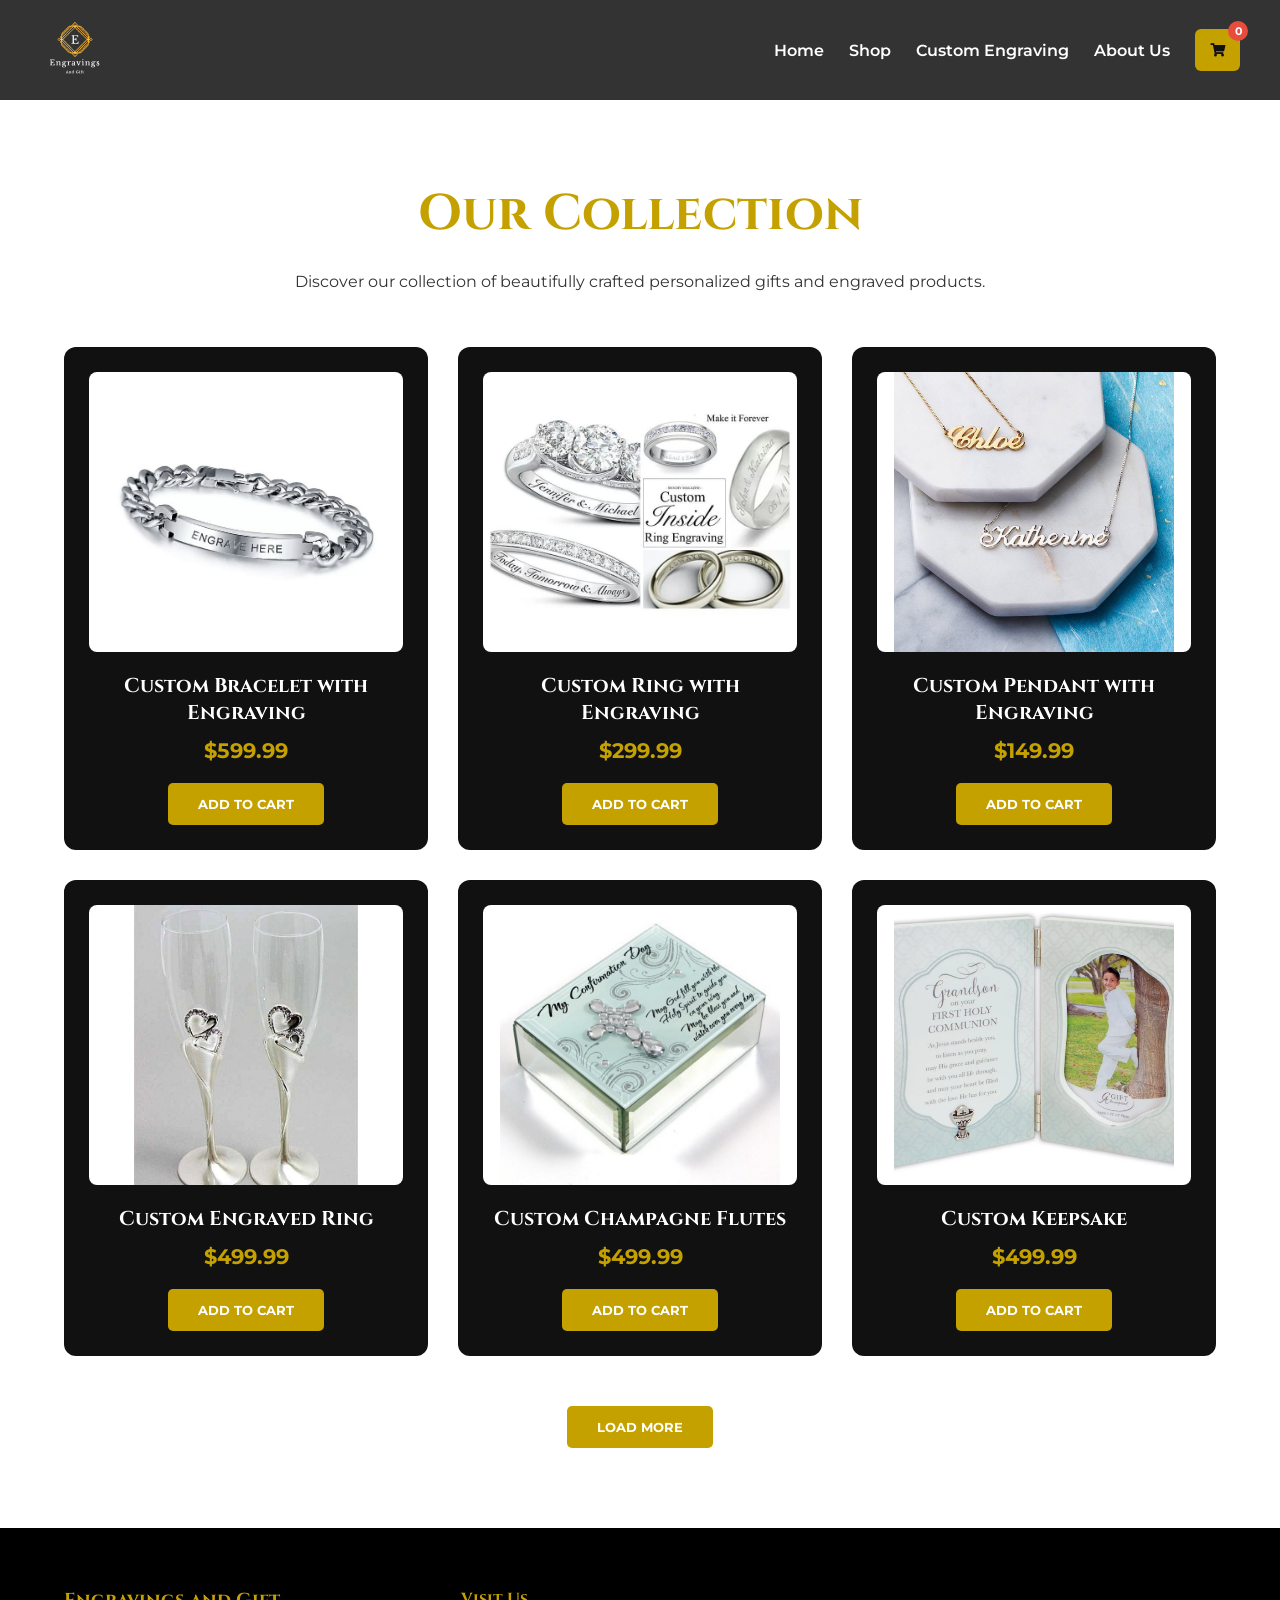
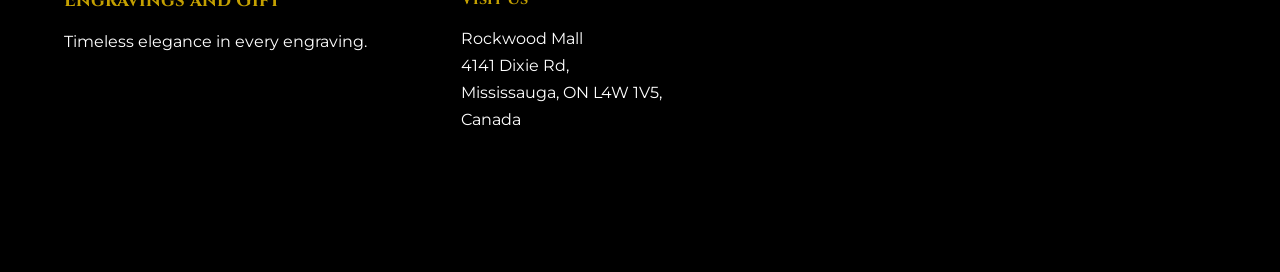
<file: prooduct-page.html>
<!DOCTYPE html>
<html lang="en">

<head>

    <meta charset="UTF-8">

    <meta
        name="viewport"
        content="width=device-width, initial-scale=1.0"
    >

    <title>
        Shop | Engravings and Gift
    </title>

    <link
        rel="shortcut icon"
        href="./logo-transparent.svg"
        type="image/x-icon"
    >

    <link
        rel="stylesheet"
        href="./prooduct-page.css"
    >

    <link
        rel="stylesheet"
        href="https://cdnjs.cloudflare.com/ajax/libs/font-awesome/5.15.3/css/all.min.css"
    >

    <link
        href="https://fonts.googleapis.com/css2?family=Cinzel:wght@400;700&family=Lora:wght@400;700&family=Merriweather:wght@400;700&family=Montserrat:wght@400;600;700&display=swap"
        rel="stylesheet"
    >

    <link
        rel="stylesheet"
        href="https://fonts.googleapis.com/css2?family=Material+Symbols+Outlined:opsz,wght,FILL,GRAD@20..48,100..700,0..1,-50..200&icon_names=close,menu"
    >

    <script
        src="./prooduct-page.js"
        defer
    ></script>

</head>


<body>


    <!-- ==================== HEADER ==================== -->

    <header class="header">

        <div class="logo">

            <a href="./index.html">

                <img
                    src="./logo-transparent.svg"
                    alt="Engravings and Gift Logo"
                >

            </a>

        </div>


        <nav>

            <ul class="navbar">

                <li class="hideOnMobile">
                    <a href="./index.html">
                        Home
                    </a>
                </li>

                <li class="hideOnMobile">
                    <a href="./prooduct-page.html">
                        Shop
                    </a>
                </li>

                <li class="hideOnMobile">
                    <a href="./index.html#custom-engraving">
                        Custom Engraving
                    </a>
                </li>

                <li class="hideOnMobile">
                    <a href="./index.html#about-us">
                        About Us
                    </a>
                </li>

                <li>
                    <button
                        id="cart-icon"
                        class="navbar-cart"
                        type="button"
                    >

                        <i class="fas fa-shopping-cart"></i>

                        <span id="cart-count">
                            0
                        </span>

                    </button>
                </li>

                <li class="showOnDesktop">

                    <button
                        type="button"
                        onclick="showSidebar()"
                    >

                        <span class="material-symbols-outlined">
                            menu
                        </span>

                    </button>

                </li>

            </ul>


            <!-- Mobile Sidebar -->

            <ul
                class="side-bar"
                id="side-bar"
            >

                <li class="close">

                    <button
                        type="button"
                        onclick="hideSidebar()"
                    >

                        <span class="material-symbols-outlined">
                            close
                        </span>

                    </button>

                </li>

                <li>
                    <a href="./index.html">
                        Home
                    </a>
                </li>

                <li>
                    <a href="./prooduct-page.html">
                        Shop
                    </a>
                </li>

                <li>
                    <a href="./index.html#custom-engraving">
                        Custom Engraving
                    </a>
                </li>

                <li>
                    <a href="./index.html#about-us">
                        About Us
                    </a>
                </li>

                <li>
                    <a href="./index.html#contact-us">
                        Contact
                    </a>
                </li>

            </ul>

        </nav>

    </header>


    <!-- ==================== CART MODAL ==================== -->

    <div
        id="cart-modal"
        class="cart-modal"
    >

        <div class="cart-modal-content">

            <button
                id="close-cart"
                class="close-bt"
                type="button"
            >
                &times;
            </button>

            <h2>
                Your Cart
            </h2>

            <div id="cart-items">
            </div>

            <div id="cart-total">
                Total: $0.00
            </div>

            <button
                id="checkout-btn"
                type="button"
            >
                Proceed to Checkout
            </button>

        </div>

    </div>


    <!-- ==================== SHOP ==================== -->

    <main>

        <section class="shop-section">

            <div class="container">

                <h1 class="section-title">
                    Our Collection
                </h1>

                <p class="section-description">
                    Discover our collection of beautifully crafted
                    personalized gifts and engraved products.
                </p>


                <div
                    class="product-grid"
                    id="product-container"
                >
                </div>


                <div class="load-more-container">

                    <button
                        id="load-more-btn"
                        class="cta-button"
                        type="button"
                    >
                        Load More
                    </button>

                </div>

            </div>

        </section>

    </main>


    <!-- ==================== FOOTER ==================== -->

    <footer class="footer">

        <div class="container">

            <div class="footer-content">

                <div>

                    <h3>
                        Engravings and Gift
                    </h3>

                    <p>
                        Timeless elegance in every engraving.
                    </p>

                </div>


                <div>

                    <h4>
                        Visit Us
                    </h4>

                    <p>
                        Rockwood Mall
                    </p>

                    <p>
                        4141 Dixie Rd,<br>
                        Mississauga, ON L4W 1V5,<br>
                        Canada
                    </p>

                </div>


                <div class="footer-map">

                    <iframe
                        src="https://www.google.com/maps?q=Rockwood+Mall,+4141+Dixie+Rd,+Mississauga,+ON+L4W+1V5,+Canada&output=embed"
                        loading="lazy"
                        allowfullscreen
                        title="Engravings and Gift Location"
                    >
                    </iframe>

                </div>

            </div>

        </div>

    </footer>


    <!-- ==================== BACK TO TOP ==================== -->

    <button
        id="backToTopBtn"
        class="back-to-top"
        type="button"
    >
        ↑
    </button>


</body>

</html>
</file>
<file: prooduct-page.css>
* {
    margin: 0;
    padding: 0;
    box-sizing: border-box;
}

html {
    scroll-behavior: smooth;
}

body {
    font-family: 'Montserrat', sans-serif;
    background-color: #ffffff;
    color: #333333;
    overflow-x: hidden;
}

a {
    text-decoration: none;
    color: inherit;
}

button {
    font-family: inherit;
}

img {
    max-width: 100%;
    display: block;
}


/* ==================== HEADER ==================== */

.header {
    background-color: #333333;
    min-height: 90px;
    padding: 15px 40px;
    display: flex;
    justify-content: space-between;
    align-items: center;
    position: sticky;
    top: 0;
    z-index: 5000;
}

.logo img {
    width: 70px;
    height: 70px;
    object-fit: contain;
}

.navbar {
    display: flex;
    align-items: center;
    gap: 25px;
    list-style: none;
    margin: 0;
    padding: 0;
}

.navbar a {
    color: #ffffff;
    font-weight: 600;
}

.navbar a:hover {
    color: #c5a100;
}

.navbar button {
    border: none;
    background: transparent;
    color: #ffffff;
    cursor: pointer;
}


/* ==================== CART ==================== */

.navbar-cart {
    position: relative;
    width: 45px;
    height: 42px;
    background-color: #c5a100 !important;
    color: #111111 !important;
    border-radius: 6px;
}

#cart-count {
    position: absolute;
    top: -8px;
    right: -8px;
    background-color: #e74c3c;
    color: #ffffff;
    width: 20px;
    height: 20px;
    border-radius: 50%;
    display: flex;
    align-items: center;
    justify-content: center;
    font-size: 11px;
    font-weight: bold;
}


/* ==================== MOBILE MENU ==================== */

.side-bar {
    position: fixed;
    top: 0;
    right: -100%;
    width: 280px;
    height: 100vh;
    background-color: #333333;
    padding: 20px;
    list-style: none;
    z-index: 10000;
    transition: right 0.3s ease;
}

.side-bar.active {
    right: 0;
}

.side-bar li {
    margin-bottom: 20px;
}

.side-bar a {
    color: #ffffff;
    font-weight: 600;
}

.showOnDesktop {
    display: none;
}


/* ==================== SHOP ==================== */

.container {
    width: 90%;
    max-width: 1200px;
    margin: auto;
}

.shop-section {
    padding: 80px 0;
    min-height: 80vh;
}

.section-title {
    text-align: center;
    color: #c5a100;
    font-family: 'Cinzel', serif;
    font-size: clamp(32px, 5vw, 50px);
    margin-bottom: 20px;
}

.section-description {
    text-align: center;
    max-width: 700px;
    margin: 0 auto 50px;
    line-height: 1.8;
}


/* ==================== PRODUCTS ==================== */

.product-grid {
    display: grid;
    grid-template-columns: repeat(3, 1fr);
    gap: 30px;
}

.product-card {
    background-color: #111111;
    color: #ffffff;
    padding: 25px;
    border-radius: 12px;
    text-align: center;
    transition: transform 0.3s ease;
}

.product-card:hover {
    transform: translateY(-8px);
}

.product-card img {
    width: 100%;
    height: 280px;
    object-fit: contain;
    background-color: #ffffff;
    border-radius: 8px;
    margin-bottom: 20px;
}

.product-name {
    font-family: 'Cinzel', serif;
    font-size: 20px;
    margin-bottom: 12px;
}

.price {
    color: #c5a100;
    font-size: 21px;
    font-weight: bold;
    margin-bottom: 20px;
}


/* ==================== BUTTON ==================== */

.cta-button {
    background-color: #c5a100;
    color: #ffffff;
    border: none;
    border-radius: 5px;
    padding: 13px 30px;
    cursor: pointer;
    font-weight: bold;
    text-transform: uppercase;
}

.cta-button:hover {
    background-color: #9e1b32;
}


/* ==================== LOAD MORE ==================== */

.load-more-container {
    text-align: center;
    margin-top: 50px;
}


/* ==================== CART MODAL ==================== */

.cart-modal {
    display: none;
    position: fixed;
    inset: 0;
    z-index: 20000;
    background-color: rgba(0, 0, 0, 0.75);
    padding: 30px 15px;
    overflow-y: auto;
}

.cart-modal-content {
    position: relative;
    background-color: #ffffff;
    max-width: 550px;
    margin: 30px auto;
    padding: 30px;
    border-radius: 12px;
}

.close-bt {
    position: absolute;
    top: 10px;
    right: 18px;
    border: none;
    background: transparent;
    font-size: 32px;
    cursor: pointer;
}

.cart-modal h2 {
    text-align: center;
    font-family: 'Cinzel', serif;
}

.cart-item {
    padding: 15px;
    margin-top: 15px;
    background-color: #f7f7f7;
    border-radius: 8px;
}

.cart-item-info {
    display: flex;
    justify-content: space-between;
    margin-bottom: 12px;
}

.cart-item-price {
    color: #c5a100;
    font-weight: bold;
}

.quantity-controls {
    display: flex;
    align-items: center;
    gap: 10px;
}

.quantity-btn,
.remove-btn {
    border: none;
    border-radius: 5px;
    padding: 6px 10px;
    cursor: pointer;
}

.quantity-btn {
    background-color: #c5a100;
    color: #ffffff;
}

.remove-btn {
    background-color: #e74c3c;
    color: #ffffff;
    margin-left: auto;
}

#cart-total {
    text-align: right;
    font-weight: bold;
    font-size: 20px;
    margin: 25px 0;
}

#checkout-btn {
    width: 100%;
    padding: 14px;
    background-color: #27ae60;
    color: #ffffff;
    border: none;
    border-radius: 5px;
    cursor: pointer;
    font-weight: bold;
}

.empty-cart {
    text-align: center;
    padding: 30px;
    color: #777777;
}


/* ==================== FOOTER ==================== */

.footer {
    background-color: #000000;
    color: #ffffff;
    padding: 60px 0;
}

.footer-content {
    display: grid;
    grid-template-columns: repeat(3, 1fr);
    gap: 40px;
    align-items: start;
}

.footer h3,
.footer h4 {
    color: #c5a100;
    font-family: 'Cinzel', serif;
    margin-bottom: 15px;
}

.footer p {
    line-height: 1.7;
}

.footer-map iframe {
    width: 100%;
    height: 220px;
    border: 0;
    border-radius: 8px;
}


/* ==================== BACK TO TOP ==================== */

.back-to-top {
    display: none;
    position: fixed;
    bottom: 20px;
    right: 20px;
    width: 45px;
    height: 45px;
    border: none;
    border-radius: 8px;
    background-color: #c5a100;
    color: #ffffff;
    font-size: 22px;
    cursor: pointer;
    z-index: 5000;
}

.back-to-top.show {
    display: block;
}


/* ==================== RESPONSIVE ==================== */

@media (max-width: 1000px) {

    .product-grid {
        grid-template-columns: repeat(2, 1fr);
    }

    .footer-content {
        grid-template-columns: 1fr 1fr;
    }

}


@media (max-width: 800px) {

    .header {
        padding: 12px 20px;
    }

    .hideOnMobile {
        display: none;
    }

    .showOnDesktop {
        display: block;
    }

    .product-grid {
        grid-template-columns: repeat(2, 1fr);
    }

}


@media (max-width: 600px) {

    .logo img {
        width: 55px;
        height: 55px;
    }

    .product-grid {
        grid-template-columns: 1fr;
    }

    .footer-content {
        grid-template-columns: 1fr;
    }

    .product-card img {
        height: 250px;
    }

    .cart-modal-content {
        width: 95%;
        padding: 20px;
    }

}
</file>
